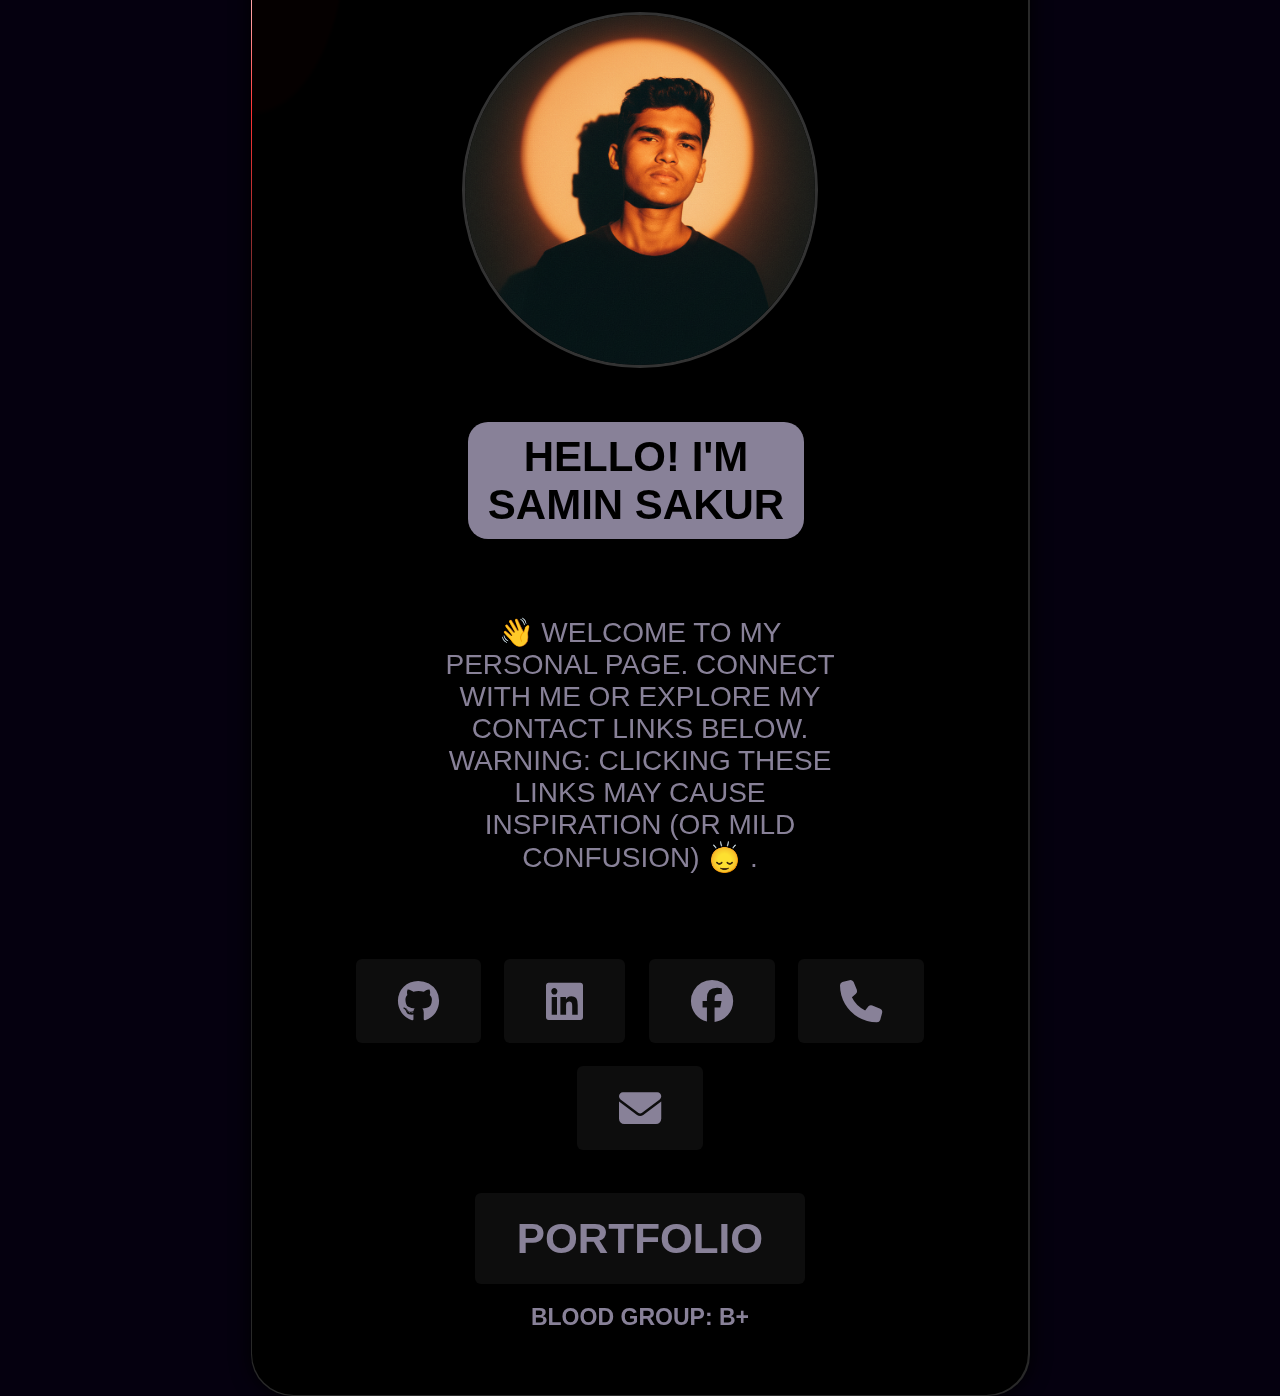
<file: hello/index.html>
<head> 
  <link rel="stylesheet" href="https://cdnjs.cloudflare.com/ajax/libs/font-awesome/6.5.0/css/all.min.css">
  <link rel="stylesheet" href="style.css">

</head>
<body>
  
<div class="card-layout">
  <span class="glow"></span>
  <div class="container">
    
<div class="profile-image">
    <img src="./me.png" alt="Samin Sakur">
  </div>    <span class="greeting">Hello! I'm <div class="'outlined-text">Samin Sakur</div></span>
    <p class="intro">👋 Welcome to my personal page. Connect with me or explore my contact links below. 
      <br>Warning: clicking these links may cause inspiration (or mild confusion) 🙂‍↕️ .</p>

    <div class="social-links">
      <a href="https://github.com/saminsakur" class="github" target="_blank"><i class="fab fa-github"></i></a>
      <a href="https://linkedin.com/in/saminsakur" class="linkedin" target="_blank"><i class="fab fa-linkedin"></i></a>
      <a href="https://facebook.com/saminsakur" class="facebook" target="_blank"><i class="fab fa-facebook"></i></a>
      <a href="tel:+8801759420688" target="_blank" class="tel"><i class="fa-solid fa-phone"></i></a>
      <a href="mailto:saminsakur06@gmail.com" target="_blank" class="mail"><i class="fa-solid fa-envelope"></i></a>
    </div>
    <a class ='portfolio' target="_blank" href="https:/saminsakur.github.io">Portfolio</a>
    <div style="margin-top: 20px;">Blood Group: B+</div>

  </div>

<!--   <div class="profile-image">
    <img src="your-image-url.jpg" alt="Samin Sakur">
  </div> -->
</div>
</body>
</file>
<file: hello/style.css>
@charset "UTF-8";
@font-face {
  font-family: "Mona Sans";
  src: url("https://assets.codepen.io/64/Mona-Sans.woff2") format("woff2 supports variations"), url("https://assets.codepen.io/64/Mona-Sans.woff2") format("woff2-variations");
  font-weight: 100 1000;
}
@property --hue {
  syntax: "<number>";
  inherits: true;
  initial-value: 0;
}
@property --rotate {
  syntax: "<number>";
  inherits: true;
  initial-value: 0;
}
@property --bg-y {
  syntax: "<number>";
  inherits: true;
  initial-value: 0;
}
@property --bg-x {
  syntax: "<number>";
  inherits: true;
  initial-value: 0;
}
@property --glow-translate-y {
  syntax: "<number>";
  inherits: true;
  initial-value: 0;
}
@property --bg-size {
  syntax: "<number>";
  inherits: true;
  initial-value: 0;
}
@property --glow-opacity {
  syntax: "<number>";
  inherits: true;
  initial-value: 0;
}
@property --glow-blur {
  syntax: "<number>";
  inherits: true;
  initial-value: 0;
}
@property --glow-scale {
  syntax: "<number>";
  inherits: true;
  initial-value: 2;
}
@property --glow-radius {
  syntax: "<number>";
  inherits: true;
  initial-value: 2;
}
@property --white-shadow {
  syntax: "<number>";
  inherits: true;
  initial-value: 0;
}
:root {
  --debug: 0;
  --supported: 0;
  --not-supported: 0;
  --card-color: hsl(260deg 100% 3%);
  --text-color: hsl(260deg 10% 55%);
  --card-radius: 3.6vw;
  --card-width: 40vw;
  --border-width: 3px;
  --bg-size: 1;
  --hue: 0;
  --hue-speed: 1;
  --rotate: 0;
  --animation-speed: 4s;
  --interaction-speed: 0.55s;
  --glow-scale: 1.5;
  --scale-factor: 1;
  --glow-blur: 0;
  --glow-opacity: 1;
  --glow-radius: 100;
  --glow-rotate-unit: 1deg;
}

body::before,
body::after {
  content: "CSS.registerProperty is supported ✅";
  position: absolute;
  display: block;
  top: 8px;
  left: 0;
  right: 0;
  margin: auto;
  width: calc(100% - 160px);
  max-width: 380px;
  height: auto;
  padding: 8px;
  border-radius: 8px;
  background: hsl(114, 51%, 48%);
  color: white;
  text-align: center;
  font-family: sans-serif;
  z-index: var(--supported, 0);
  opacity: var(--supported, 0);
}

body::after {
  content: "CSS.registerProperty is NOT supported ❌";
  background: hsl(0, 51%, 48%);
  z-index: var(--not-supported, 0);
  opacity: var(--not-supported, 0);
}

body::before,
body::after {
  display: none !important;
}

html,
body {
  height: 100%;
  width: 100%;
  padding: 0;
  margin: 0;
}

*,
*:before,
*:after {
  outline: calc(var(--debug) * 1px) red dashed;
}

body {
  background-color: var(--card-color);
  display: flex;
  align-items: center;
  justify-content: center;
  font-family: "Mona Sans", sans-serif;
}

body > div.card-layout {
  width: var(--card-width);
  width: min(600px, 95vw);
  aspect-ratio: 9/19;
  color: white;
  margin: auto;
  display: flex;
  align-items: center;
  justify-content: center;
  position: relative;
  z-index: 2;
  border-radius: var(--card-radius);
  cursor: pointer;
}
body > div.card-layout:hover > div {
  mix-blend-mode: darken;
  --text-color: white;
  box-shadow: 0 0 calc(var(--white-shadow) * 1vw) calc(var(--white-shadow) * 0.15vw) rgba(255, 255, 255, 0.2);
  animation: shadow-pulse calc(var(--animation-speed) * 2) linear infinite;
}
body > div.card-layout:hover > div:before {
  --bg-size: 15;
  animation-play-state: paused;
  transition: --bg-size var(--interaction-speed) ease;
}
body > div.card-layout:hover .glow {
  --glow-blur: 8;
  --glow-opacity: 0.3;
  --glow-scale: 2.5;
  --glow-radius: 0.9;
  --rotate: 900;
  --glow-rotate-unit: 0;
  --scale-factor: 1.25;
  animation-play-state: paused;
}
body > div.card-layout:hover .glow:after {
  --glow-translate-y: 0;
  animation-play-state: paused;
  transition: --glow-translate-y 0s ease, --glow-blur 0.05s ease, --glow-opacity 0.05s ease, --glow-scale 0.05s ease, --glow-radius 0.05s ease;
}
body > div.card-layout:before, body > div.card-layout:after {
  content: "";
  display: block;
  position: absolute;
  width: 100%;
  height: 100%;
  border-radius: var(--card-radius);
}
body > div.card-layout > div {
  position: absolute;
  width: 100%;
  height: 100%;
  background: var(--card-color);
  border-radius: calc(var(--card-radius) * 0.9);
  display: flex;
  align-items: center;
  justify-content: center;
  font-weight: 800;
  text-transform: uppercase;
  font-stretch: 150%;
  font-size: 18%;
  font-size: clamp(1.8vw, 1.8vmin, 50px);
  color: var(--text-color);
  padding: calc(var(--card-width) / 8);
}
body > div.card-layout > div span {
  display: inline-block;
  padding: 0.25em;
  border-radius: 4px;
  background: var(--text-color);
  color: black;
  margin-right: 8px;
  font-weight: 900;
}
body > div.card-layout > div:before {
  content: "";
  display: block;
  position: absolute;
  width: 100%;
  height: 100%;
  border-radius: calc(var(--card-radius) * 0.9);
  box-shadow: 0 0 20px black;
  mix-blend-mode: color-burn;
  z-index: -1;
  background: hsl(0, 0%, 16%) radial-gradient(30% 30% at calc(var(--bg-x) * 1%) calc(var(--bg-y) * 1%), hsl(calc(var(--hue) * var(--hue-speed) * 1deg), 100%, 90%) calc(0% * var(--bg-size)), hsl(calc(var(--hue) * var(--hue-speed) * 1deg), 100%, 80%) calc(20% * var(--bg-size)), hsl(calc(var(--hue) * var(--hue-speed) * 1deg), 100%, 60%) calc(40% * var(--bg-size)), transparent 100%);
  width: calc(100% + var(--border-width));
  height: calc(100% + var(--border-width));
  animation: hue-animation var(--animation-speed) linear infinite, rotate-bg var(--animation-speed) linear infinite;
  transition: --bg-size var(--interaction-speed) ease;
}
body > div.card-layout .glow {
  --glow-translate-y: 0;
  display: block;
  position: absolute;
  width: calc(var(--card-width) / 8);
  height: calc(var(--card-width) / 8);
  animation: rotate var(--animation-speed) linear infinite;
  transform: rotateZ(calc(var(--rotate) * var(--glow-rotate-unit)));
  transform-origin: center;
  border-radius: calc(var(--glow-radius) * 10vw);
}
body > div.card-layout .glow:after {
  content: "";
  display: block;
  z-index: -2;
  filter: blur(calc(var(--glow-blur) * 10px));
  width: 130%;
  height: 130%;
  left: -15%;
  top: -15%;
  background: hsl(calc(var(--hue) * var(--hue-speed) * 1deg), 100%, 60%);
  position: relative;
  border-radius: calc(var(--glow-radius) * 10vw);
  animation: hue-animation var(--animation-speed) linear infinite;
  transform: scaleY(calc(var(--glow-scale) * var(--scale-factor) / 1.1)) scaleX(calc(var(--glow-scale) * var(--scale-factor) * 1.2)) translateY(calc(var(--glow-translate-y) * 1%));
  opacity: var(--glow-opacity);
}

@keyframes shadow-pulse {
  0%, 24%, 46%, 73%, 96% {
    --white-shadow: 0.5;
  }
  12%, 28%, 41%, 63%, 75%, 82%, 98% {
    --white-shadow: 2.5;
  }
  6%, 32%, 57% {
    --white-shadow: 1.3;
  }
  18%, 52%, 88% {
    --white-shadow: 3.5;
  }
}
@keyframes rotate-bg {
  0% {
    --bg-x: 0;
    --bg-y: 0;
  }
  25% {
    --bg-x: 100;
    --bg-y: 0;
  }
  50% {
    --bg-x: 100;
    --bg-y: 100;
  }
  75% {
    --bg-x: 0;
    --bg-y: 100;
  }
  100% {
    --bg-x: 0;
    --bg-y: 0;
  }
}
@keyframes rotate {
  from {
    --rotate: -70;
    --glow-translate-y: -65;
  }
  25% {
    --glow-translate-y: -65;
  }
  50% {
    --glow-translate-y: -65;
  }
  60%, 75% {
    --glow-translate-y: -65;
  }
  85% {
    --glow-translate-y: -65;
  }
  to {
    --rotate: calc(360 - 70);
    --glow-translate-y: -65;
  }
}
@keyframes hue-animation {
  0% {
    --hue: 0;
  }
  100% {
    --hue: 360;
  }
}
.container {
  display: flex;
  flex-direction: column;
  align-items: center;
  text-align: center;
  padding-top: 8vh;
  padding-bottom: 8vh;
}
.container .greeting {
        margin-top: auto;

  font-size: clamp(24px, 5vw, 42px);
  font-weight: 800;
  text-transform: uppercase;
  margin-bottom: 0.8em;
  border-radius: 20px;
  padding-left: 20px;
  padding-right:20px;
}
.container .intro {
        margin-top: auto;

  font-size: clamp(16px, 3.5vw, 28px);
  font-weight: 400;
  color: var(--text-color);
  margin-bottom: 1.5em;
  max-width: min(85%, 400px);
  padding: 0 1rem;
}
.container .social-links {
        margin-top: auto;

  display: flex;
  gap: 1em;
  flex-wrap: wrap;
  justify-content: center;
}
.container .social-links a {
  color: var(--text-color);
  text-decoration: none;
  font-weight: 600;
  padding: 0.5em 1em;
  border-radius: 6px;
  background: rgba(255, 255, 255, 0.05);
  transition: background 0.3s ease, transform 0.2s ease;
  font-size: clamp(16px, 3.3vw, 45px);
}
.container .social-links a:hover {
  background: rgba(255, 255, 255, 0.15);
  transform: scale(1.1);
}

.container .social-links a:hover i {
  filter: drop-shadow(0 0 4px rgba(255, 255, 255, 0.6));
}
.container .social-links a.gihub:hover i{
    color: #181717;
    filter: drop-shadow(0 0 4px #181717);

}
.container .social-links a.linkedin:hover i{
    color: #0A66C2;
    filter: drop-shadow(0 0 4px #0A66C2);
}
.container .social-links a.facebook:hover i{
    color: #1877F2;
    filter: drop-shadow(0 0 4px #1877F2);

}
.container .social-links a.mail:hover i{
    color: #D14836;
    filter: drop-shadow(0 0 4px #D14836);
}
.container .social-links a.tel:hover i{
    color: #1ed760;
    filter: drop-shadow(0 0 4px #1ed760)
}

body > div > div {
  position: relative;
  z-index: 2;
}

.card-layout {
  display: flex;
  flex-direction: column;
  align-items: center;
  justify-content: flex-start;
  gap: 1.5em;
  padding: 2em 1.5em;
}

.container {
  flex: 1;
  /* allow content to shrink and center in portrait layout */
  min-width: 0;
  width: 100%;
  display: flex;
  flex-direction: column;
  align-items: center;
  justify-content: center;
}

.profile-image {
        margin-top: auto;

  /* avatar container takes full width but image is constrained */
  width: 100%;
  display: flex;
  justify-content: center;
  margin: 0.5em 0;
}
.profile-image img {

  object-fit: cover;
  width: clamp(120px, 55vw, 350px);
  height: auto;
  aspect-ratio: 1/1;
  border-radius: 50%;
  border: 3px solid rgba(255, 255, 255, 0.2);
  transition: transform 0.3s ease;
  /* margin-bottom: 2rem; */
  margin-top: auto;
}
.profile-image img:hover {
  transform: scale(1.05);
}

.portfolio {
    margin-top: auto;
  color: var(--text-color);
  text-decoration: none;
  font-weight: 600;
  padding: 0.5em 1em;
  border-radius: 6px;
  background: rgba(255, 255, 255, 0.05);
  transition: background 0.3s ease, transform 0.2s ease;
  font-size: clamp(16px, 3.3vw, 45px);
}

.portfolio:hover {
  background: rgba(255, 255, 255, 0.15);
  transform: scale(1.1);
  filter: drop-shadow(0 0 4px rgba(255, 255, 255, 0.6));
}
.outlined-text {
  color: transparent; /* Text color */
  text-shadow: 
    2px 2px 0 black, 
   -2px 2px 0 black, 
    2px -2px 0 black, 
   -2px -2px 0 black; /* Shadows for all directions */
}
</file>
